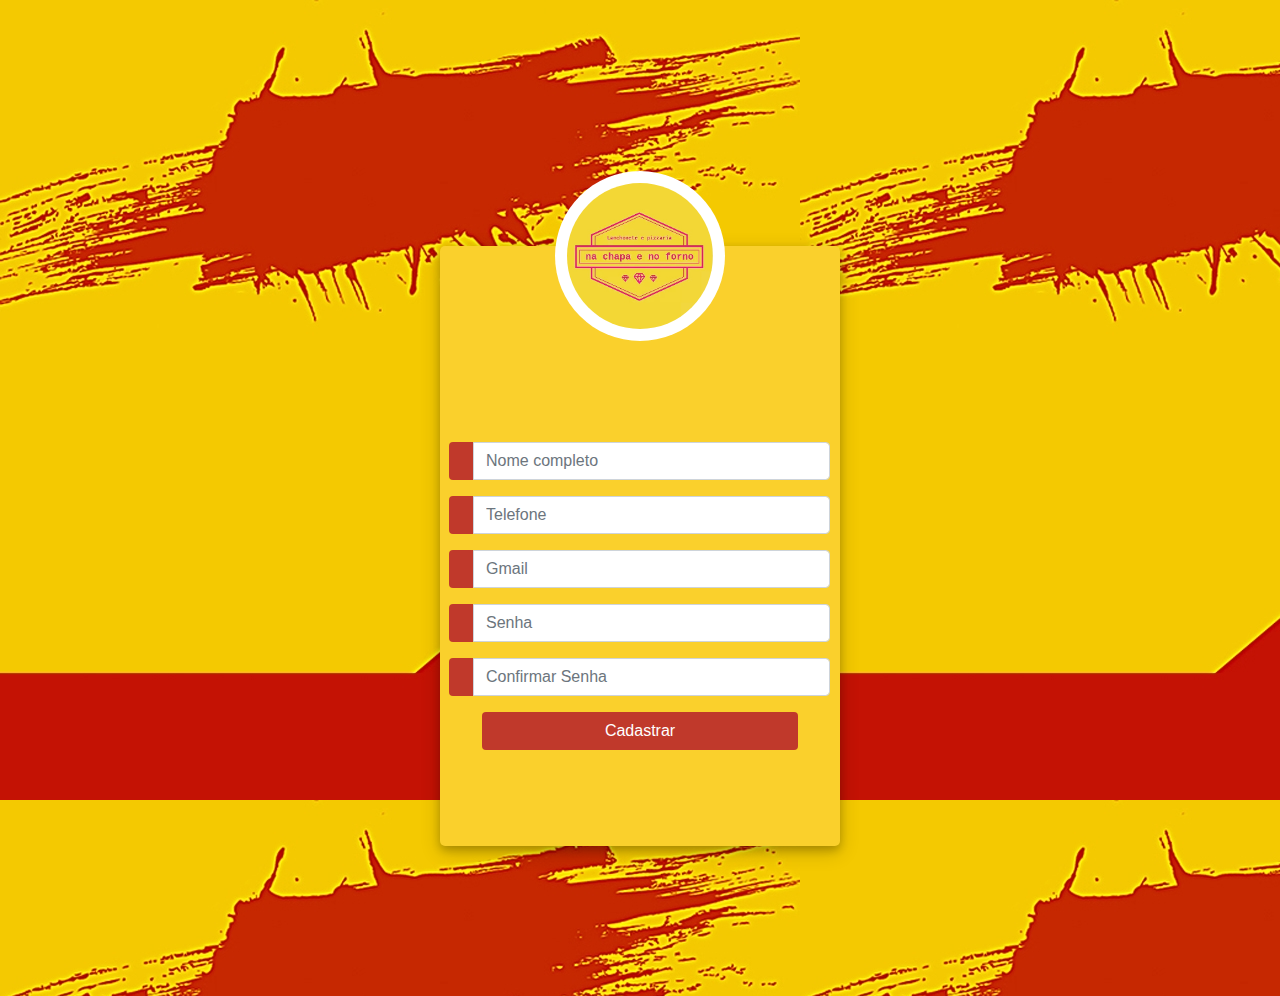
<file: newconta.html>
<!DOCTYPE html>
<html lang="pt-br" >
  <head>
    <meta charset="utf-8" />
    <meta name="viewport" content="width=device-width, initial-scale=1" />
    <link rel="icon" href="assets/logotipo/forno.jpg">
      <link rel="stylesheet" href="https://stackpath.bootstrapcdn.com/bootstrap/4.1.3/css/bootstrap.min.css" integrity="sha384-MCw98/SFnGE8fJT3GXwEOngsV7Zt27NXFoaoApmYm81iuXoPkFOJwJ8ERdknLPMO" crossorigin="anonymous">
      <script src="https://ajax.googleapis.com/ajax/libs/jquery/3.3.1/jquery.min.js"></script>
      <link rel="stylesheet" href="https://use.fontawesome.com/releases/v5.6.1/css/all.css" integrity="sha384-gfdkjb5BdAXd+lj+gudLWI+BXq4IuLW5IT+brZEZsLFm++aCMlF1V92rMkPaX4PP" crossorigin="anonymous">
      <link href="//maxcdn.bootstrapcdn.com/bootstrap/4.1.1/css/bootstrap.min.css" rel="stylesheet" id="bootstrap-css">
      <script src="//maxcdn.bootstrapcdn.com/bootstrap/4.1.1/js/bootstrap.min.js"></script>
      <script src="//cdnjs.cloudflare.com/ajax/libs/jquery/3.2.1/jquery.min.js"></script>
      <link rel="stylesheet" href="css/newconta.css">


    <title>Na chapa e no forno</title>
  </head>
  <body>
    <br><br> <br><br>
      <div class="container h-100">
        <div class="d-flex justify-content-center h-100">
          <div class="user_card">
            <div class="d-flex justify-content-center">
              <div class="brand_logo_container">
                <a href="index.html"><img src="assets/logotipo/forno.jpg" class="brand_logo" alt="Logo"></a>
              </div>
              
            </div>
            
            <script type="text/javascript">
function valida_campos()
	{
		if(document.getElementById('nome').value == '')
			{
				alert('Por favor, preencha os campos obrigatórios.');
				document.getElementById('nome').focus();
				return false;
			}
      if(document.getElementById('telefone').value == '')
			{
				alert('Por favor, preencha os campos obrigatórios.');
				document.getElementById('telefone').focus();
				return false;
			}
		if(document.getElementById('mail').value == '')
			{
				alert('Por favor, preencha os campos obrigatórios.');
				document.getElementById('mail').focus();
				return false;
			}
		if(document.getElementById('senha').value == '' || document.getElementById('senha').value != document.getElementById('confirmarsenha').value)
			{
				alert('Por favor, as senhas não conferem, por favor, redigite.');
				document.getElementById('senha').focus();
				return false;
			}
	}
</script> 
          
            <div class="d-flex justify-content-center form_container">
              <form method="POST" action="cadastrando.php" onSubmit="return valida_campos();">
                <div class="input-group mb-3">
                  <div class="input-group-append">
                    <span class="input-group-text"><i class="fas fa-user"></i></span>
                  </div>
                  <input type="text" name="nome" id="nome" class="form-control input_user" value="" placeholder="Nome completo" >
                </div>

                <div class="input-group mb-3">
                    <div class="input-group-append">
                      <span class="input-group-text"><i class="fas fa-user"></i></span>
                    </div>
                    <input type="text" name="telefone" id="telefone" class="form-control input_user" value="" placeholder="Telefone" >
                  </div>

                  <div class="input-group mb-3">
                    <div class="input-group-append">
                      <span class="input-group-text"><i class="fas fa-user"></i></span>
                    </div>
                    <input type="email" name="mail" id="mail" class="form-control input_user" value="" placeholder="Gmail" onblur="validacaoEmail(f1.email)" maxlength="60" size='65'required >
                  </div>
                <div class="input-group mb-3">
                  <div class="input-group-append">
                    <span class="input-group-text"><i class="fas fa-key"></i></span>
                  </div>
                  <input type="password" name="senha" id="senha" class="form-control input_pass" value="" placeholder="Senha" >
                </div>

                <div class="input-group mb-3">
                    <div class="input-group-append">
                      <span class="input-group-text"><i class="fas fa-key"></i></span>
                    </div>
                    <input type="password" name="confirmarsenha" id="confirmarsenha" class="form-control input_pass" value="" placeholder="Confirmar Senha" >
                  </div>
                
                  <div class="d-flex justify-content-center mt-3 login_container">
               <button type="submit" name="button" id='validate' class="btn login_btn">Cadastrar</button>
               </div>
              </form>

              <script>
              
              var password = document.getElementById("senha")
                , confirm_password = document.getElementById("confirmarsenha");
              
              function validatePassword(){
                if(password.value != confirm_password.value) {
                  confirm_password.setCustomValidity("Ops... Verifique sua senha!");
                } else {
                  confirm_password.setCustomValidity('');
                }
              }
              
              password.onchange = validatePassword;
              confirm_password.onkeyup = validatePassword;
              
              </script>

              
            </div>
          </div>
        </div>
      </div>
 <script>

function validatemail(email) {
  const re = /^(([^<>()[\]\\.,;:\s@\"]+(\.[^<>()[\]\\.,;:\s@\"]+)*)|(\".+\"))@((\[[0-9]{1,3}\.[0-9]{1,3}\.[0-9]{1,3}\.[0-9]{1,3}\])|(([a-zA-Z\-0-9]+\.)+[a-zA-Z]{2,}))$/;
  return re.test(mail);
}

function validate() {
  const $result = $("#result");
  const mail = $("#mail").val();
  $result.text("");

  if (validateEmail(email)) {
    $result.text(mail + " is valid :)");
    $result.css("color", "green");
  } else {
    $result.text(mail + " is not valid :(");
    $result.css("color", "red");
  }
  return false;
}

$("#validate").on("click", validate);

 </script>
    
    </body>
    </html>
</file>
<file: css/newconta.css>
body,
html {
  margin: 0;
  padding: 0;
  height: 100%;
  /*background: #60a3bc !important;*/
  background-image: url(../assets/img_login1.jpg);
}
.user_card {
  height: 600px;
  width: 400px;
  margin-top: auto;
  margin-bottom: auto;
  background:  #FAD02C;
  position: relative;
  display: flex;
  justify-content: center;
  flex-direction: column;
  padding: 10px;
  box-shadow: 0 4px 8px 0 rgba(0, 0, 0, 0.2), 0 6px 20px 0 rgba(0, 0, 0, 0.19);
  -webkit-box-shadow: 0 4px 8px 0 rgba(0, 0, 0, 0.2), 0 6px 20px 0 rgba(0, 0, 0, 0.19);
  -moz-box-shadow: 0 4px 8px 0 rgba(0, 0, 0, 0.2), 0 6px 20px 0 rgba(0, 0, 0, 0.19);
  border-radius: 5px;

}
.brand_logo_container {
  position: absolute;
  height: 170px;
  width: 170px;
  top: -75px;
  border-radius: 50%;
  background:white;
  padding: 10px;
  text-align: center;
}
.brand_logo {
  height: 150px;
  width: 150px;
  border-radius: 50%;
  border: 2px solid white;
}
.form_container {
  margin-top: 100px;
}
.login_btn {
  width: 100%;
  background: #c0392b !important;
  color: white !important;
}
.login_btn:focus {
  box-shadow: none !important;
  outline: 0px !important;
}
.login_container {
  padding: 0 2rem;
}
.input-group-text {
  background: #c0392b !important;
  color: white !important;
  border: 0 !important;
  border-radius: 0.25rem 0 0 0.25rem !important;
}
.input_user,
.input_pass:focus {
  box-shadow: none !important;
  outline: 0px !important;
}
.custom-checkbox .custom-control-input:checked~.custom-control-label::before {
  background-color: #c0392b !important;
}
</file>
